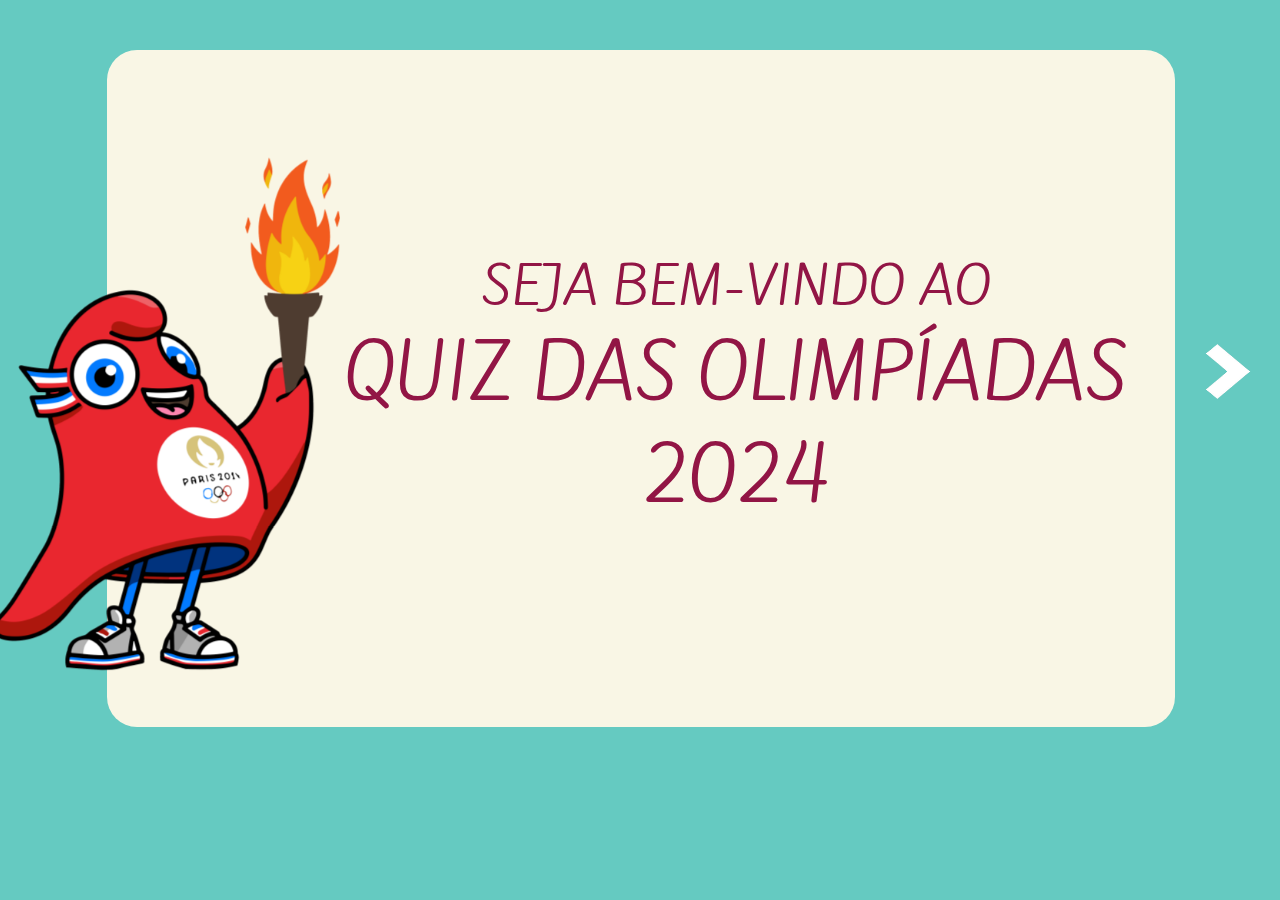
<file: Project/index.html>
<!DOCTYPE html>
<html lang="en">
<head>
    <meta charset="UTF-8">
    <meta name="viewport" content="width=device-width, initial-scale=1.0">
    <link rel="shortcut icon" href="Resources/Images/Mascote_olimpiadas-removebg-preview.png" type="image/x-icon">
    <link rel="preconnect" href="https://fonts.googleapis.com">
    <link rel="preconnect" href="https://fonts.gstatic.com" crossorigin>
    <link href="https://fonts.googleapis.com/css2?family=Courgette&family=Kite+One&family=Permanent+Marker&family=Playwrite+AR:wght@100..400&family=Work+Sans:ital,wght@0,100..900;1,100..900&display=swap" rel="stylesheet">
    <link rel="stylesheet" href="Resources/Css/index.css">
    <title>Quiz Olímpiadas 2024</title>
</head>
<body>
    <section>
        <div class="container">
            <img class="masc" src="Resources/Images/mascote2.png" alt="Mascote Paris 2024">
            <div class="title">
                <h1>SEJA BEM-VINDO AO</h1>
                <p>QUIZ DAS OLIMPÍADAS 2024</p>
            </div>
        </div>
        <a href="index2.html"><img class="set" src="Resources/Images/images-removebg-preview.png"></a>
    </section>
</body>
</html>
</file>
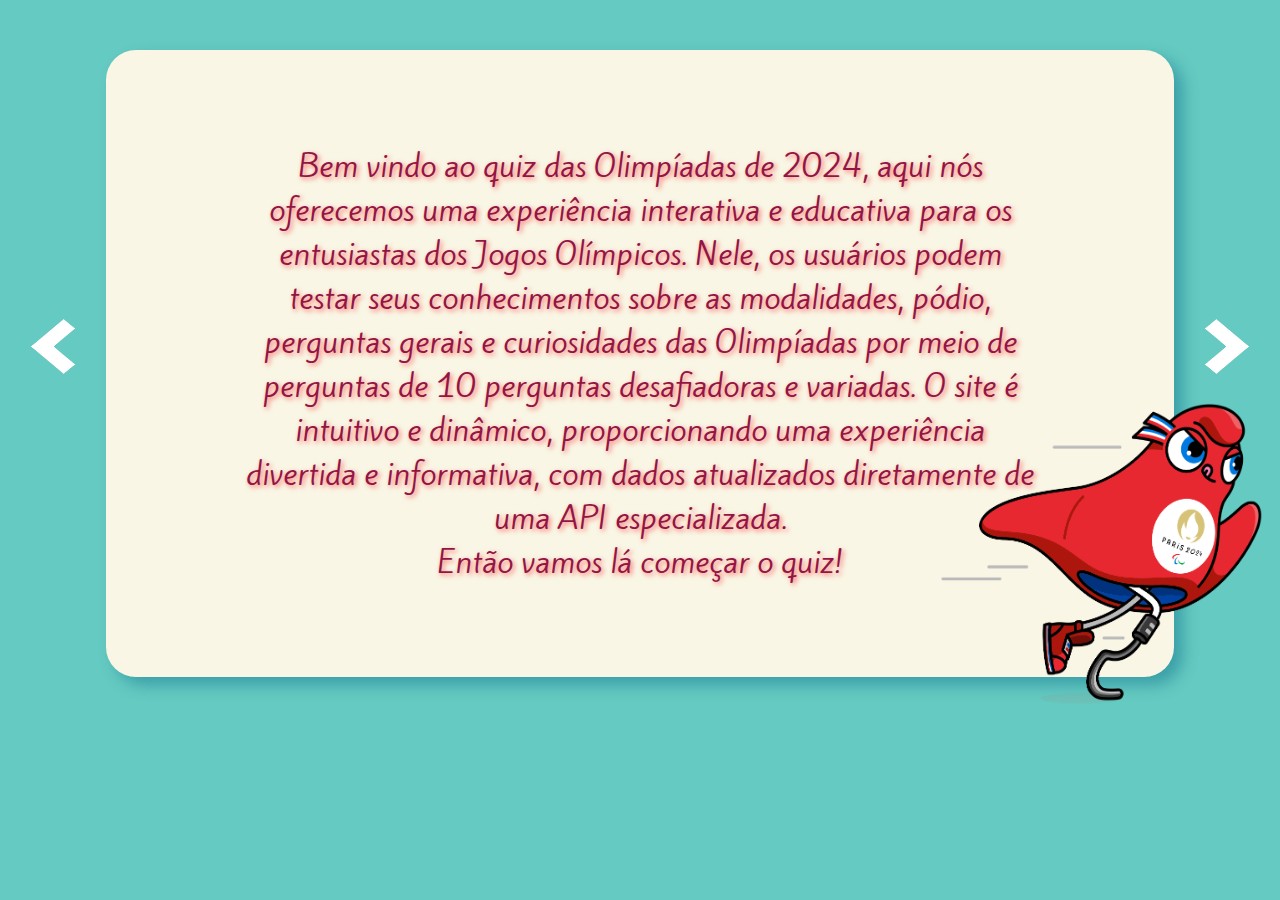
<file: Project/index2.html>
<!DOCTYPE html>
<html lang="en">
<head>
    <meta charset="UTF-8">
    <meta name="viewport" content="width=device-width, initial-scale=1.0">
    <link rel="shortcut icon" href="Resources/Images/Mascote_olimpiadas-removebg-preview.png" type="image/x-icon">
    <link rel="preconnect" href="https://fonts.googleapis.com">
    <link rel="preconnect" href="https://fonts.gstatic.com" crossorigin>
    <link href="https://fonts.googleapis.com/css2?family=Courgette&family=Kite+One&family=Permanent+Marker&family=Playwrite+AR:wght@100..400&family=Work+Sans:ital,wght@0,100..900;1,100..900&display=swap" rel="stylesheet">
    <link rel="stylesheet" href="Resources/Css/index2.css">
    <title>Quiz Olímpiadas 2024</title>
</head>
<body>
    <section>
        <a href="index.html"><img class="set1" src="Resources/Images/images-removebg-preview.png"></a>
        <div class="container">
            <div class="conteudo">
                <p>Bem vindo ao quiz das Olimpíadas de 2024, aqui nós oferecemos uma experiência interativa e educativa para os entusiastas dos Jogos Olímpicos. 
                Nele, os usuários podem testar seus conhecimentos sobre as modalidades, pódio, perguntas gerais e curiosidades das Olimpíadas por meio de perguntas de 10 perguntas desafiadoras e variadas.
                O site é intuitivo e dinâmico, proporcionando uma experiência divertida e informativa, com dados atualizados diretamente de uma API especializada. <br> Então vamos lá começar o quiz!</p>
            </div>
            <img class="masc" src="Resources/Images/mascote1.png">
        </div>
        <a href="question1.php"><img class="set" src="Resources/Images/images-removebg-preview.png"></a>
    </section>
</body>
</html>
</file>
<file: Project/Resources/Css/index.css>
* {
    margin: 0;
    padding: 0;
    box-sizing: border-box;
}
body {
    font-family: Arial, sans-serif;
    background-color: rgba(101, 202, 193, 1);
    margin: 0;
    padding: 20px;
    display: flex;
    justify-content: center;
    align-items: center;
    flex-direction: column;
}
section {
    display: flex;
    align-items: center;
}
.container {
    width: 1068px;
    height: 677px;
    border-radius: 30px;
    background: rgba(249, 246, 229, 1);
    display: flex;
    margin-top: 30px;
    margin-left: 107px;
    align-items: center;
}
img.masc {
    position: fixed;
    width: 433px;
    height: 546px;
    margin-left: -157px;
    margin-top: 40px;
}
img.set {
    margin: 20px;
    width: 66px;
    height: 55px;
}
.title {
    width: 800px;
    height: 291px;
    margin-left: 230px;
    display: flex;
    color: rgba(146, 21, 69, 1);
    text-align: center;
    align-items: center;
    flex-direction: column;
    justify-content: center;
    font-family: "Kite One", sans-serif;
    font-weight: 400;
    font-style: normal;
    cursor: default;
}
.title h1 {
    font-weight: normal;
    font-size: 50px;
}
.title p {
    font-size: 70px;
}
</file>
<file: Project/Resources/Css/index2.css>
* {
    margin: 0;
    padding: 0;
    box-sizing: border-box;
}

body {
    font-family: Arial, sans-serif;
    background-color: rgba(101, 202, 193, 1);
    margin: 0;
    padding: 20px;
    display: flex;
    justify-content: center;
    align-items: center;
    flex-direction: column;
    animation: Right 1s ease-out;
}

@keyframes Right {
    from {
        opacity: 0;
        transform: translateX(-30px);
    }
    to {
        opacity: 1;
        transform: translateX(0);
    }
}

section {
    display: flex;
    align-items: center;
}

.container {
    width: 1068px;
    height: 627px;
    border-radius: 30px;
    background: rgba(249, 246, 229, 1);
    display: flex;
    margin-top: 30px;
    justify-content: center;
    align-items: center;
    animation: Right 1s ease-out 0.3s;
    animation-fill-mode: backwards;
    box-shadow: 9px 8px 15px rgba(2, 99, 134, 0.42);
}

img.masc {
    position: fixed;
    width: 325px;
    height: 304px;
    margin-left: 920px;
    margin-top: 380px;
    animation: Right 1s ease-out 0.5s;
    animation-fill-mode: backwards;
}

img.set1 {
    transform: rotate(180deg);
    transition: transform 0.3s ease;
    margin: 20px;
    width: 66px;
    height: 55px;
    animation: Right 1s ease-out 0.7s;
    animation-fill-mode: backwards;
}

img.set1:hover {
    transform: rotate(180deg) translateX(10px);
}

img.set {
    margin: 20px;
    width: 66px;
    height: 55px;
    transition: transform 0.3s ease;
}

img.set:hover {
    transform: translateX(10px);
}

.conteudo {
    width: 800px;
    height: 291px;
    display: flex;
    color: rgba(146, 21, 69, 1);
    text-align: center;
    align-items: center;
    flex-direction: column;
    justify-content: center;
    font-family: "Kite One", sans-serif;
    font-weight: 400;
    font-style: normal;
    cursor: default;
    animation: Right 1s ease-out 1.1s;
    animation-fill-mode: backwards;
    text-shadow: 2px 2px 5px rgba(255, 0, 0, 0.578);
}

.conteudo p {
    font-size: 30px;
}
#loadingScreen {
    display: none;
    position: fixed;
    width: 100%;
    height: 100%;
    top: 0;
    left: 0;
    background-color: rgba(255, 255, 255, 0.919);
    z-index: 9999;
    text-align: center;
    font-family: 'Work Sans', sans-serif;
    color: #000;
    font-size: 24px;
}

#loadingScreen img {
    width: 100px;
    margin-bottom: 20px;
}

@media screen and (max-width: 376px) {
    .container {
        width: 90%;
        height: auto;
        margin-top: 20px;
        flex-direction: column;
        padding: 20px;
    }

    img.masc {
        position: relative;
        width: 250px;
        height: auto;
        margin-left: 0;
        margin-top: 20px;
    }

    .conteudo {
        width: 100%;
        height: auto;
        text-align: center;
        margin: 10px 0;
    }

    .conteudo p {
        font-size: 20px;
    }

    img.set,
    img.set1 {
        width: 25px;
        height: auto;
        margin: 5px;
    }
}
@media screen and (max-width: 600px) {
    .container {
        width: 90%;
        height: auto;
        margin-top: 20px;
        flex-direction: column;
        padding: 20px;
    }

    img.masc {
        position: relative;
        width: 250px;
        height: auto;
        margin-left: 0;
        margin-top: 20px;
    }

    .conteudo {
        width: 100%;
        height: auto;
        text-align: center;
        margin: 10px 0;
    }

    .conteudo p {
        font-size: 20px;
    }

    img.set,
    img.set1 {
        width: 25px;
        height: auto;
        margin: 5px;
    }
}
@media screen and (max-width: 768px) {
    .container {
        width: 90%;
        height: auto;
        margin-top: 20px;
        flex-direction: column;
        padding: 20px;
    }

    img.masc {
        position: relative;
        width: 250px;
        height: auto;
        margin-left: 0;
        margin-top: 20px;
    }

    .conteudo {
        width: 100%;
        height: auto;
        text-align: center;
        margin: 10px 0;
    }

    .conteudo p {
        font-size: 20px;
    }

    img.set,
    img.set1 {
        width: 25px;
        height: auto;
        margin: 5px;
    }
}
@media screen and (max-width: 942px) {
    .container {
        width: 90%;
        height: auto;
        margin-top: 20px;
        flex-direction: column;
        padding: 20px;
    }

    img.masc {
        position: relative;
        width: 250px;
        height: auto;
        margin-left: 0;
        margin-top: 20px;
    }

    .conteudo {
        width: 100%;
        height: auto;
        text-align: center;
        margin: 10px 0;
    }

    .conteudo p {
        font-size: 20px;
    }

    img.set,
    img.set1 {
        width: 25px;
        height: auto;
        margin: 5px;
    }
}
</file>
